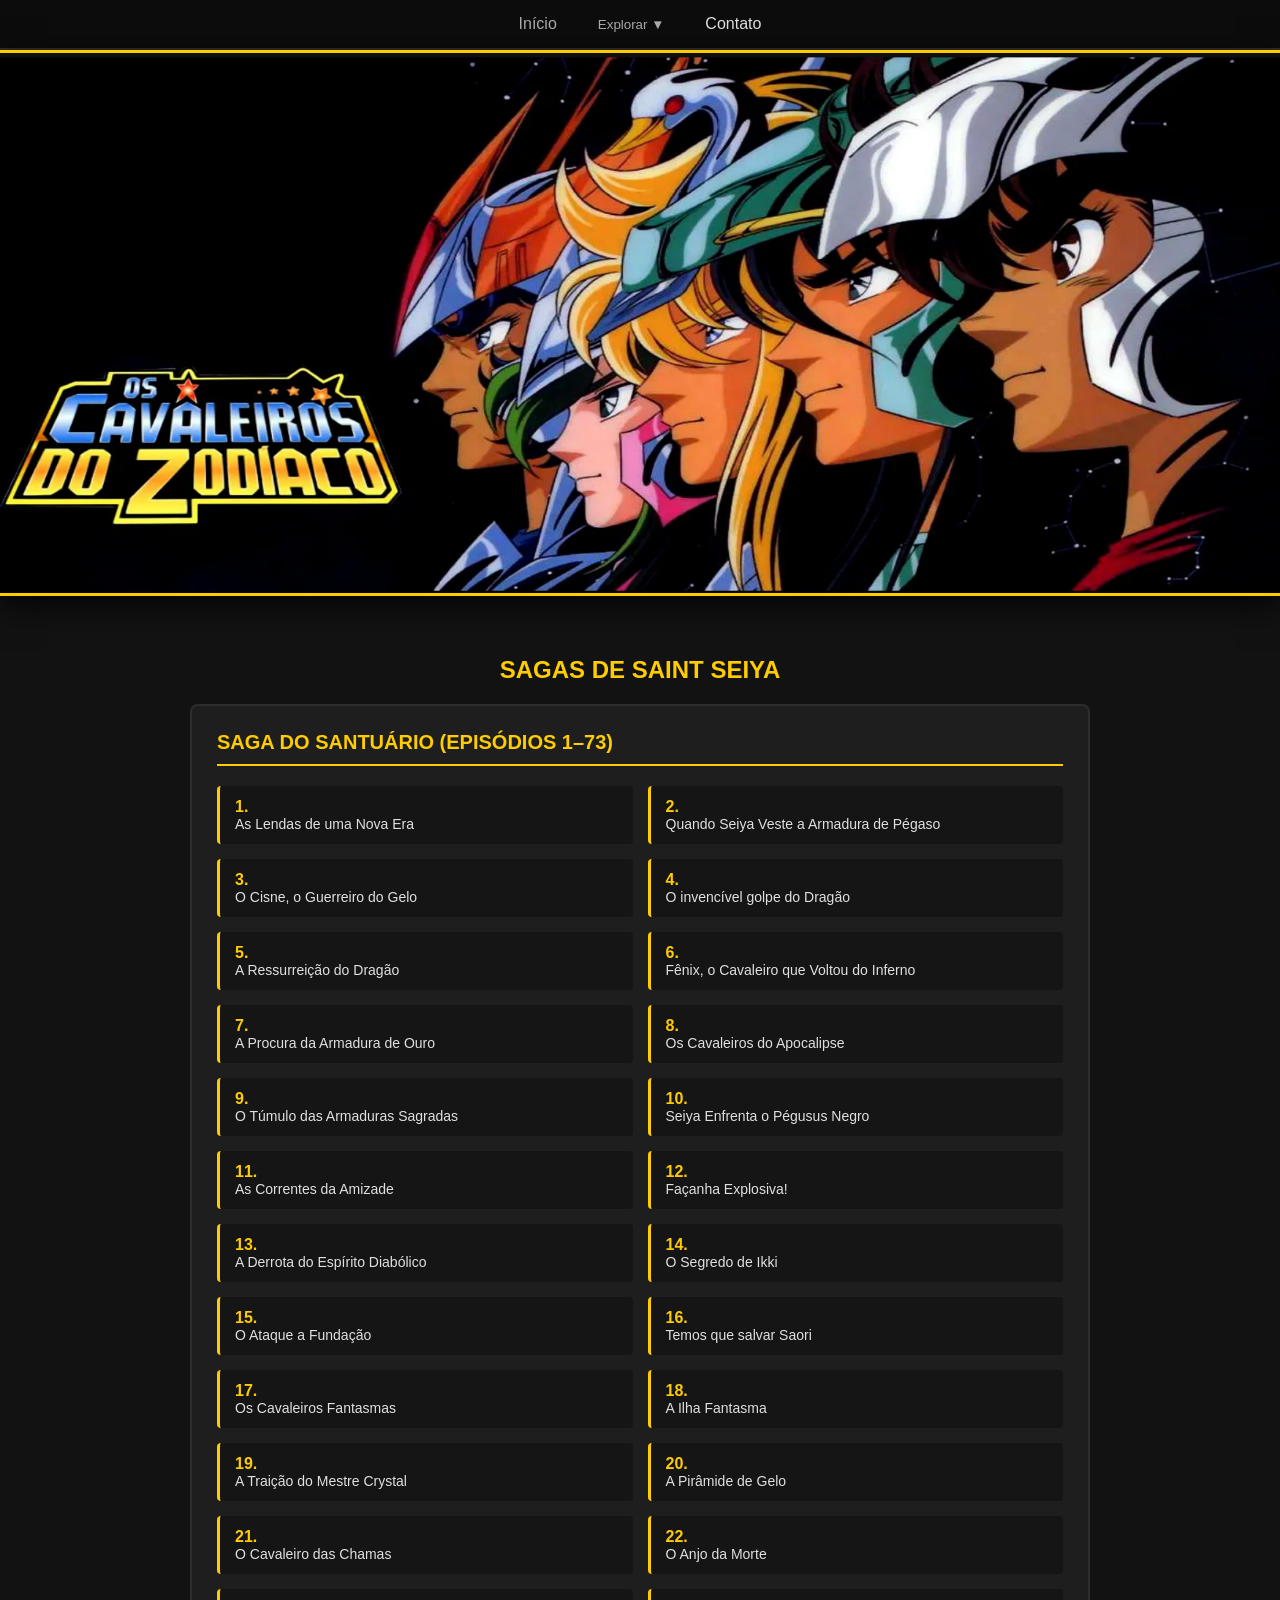
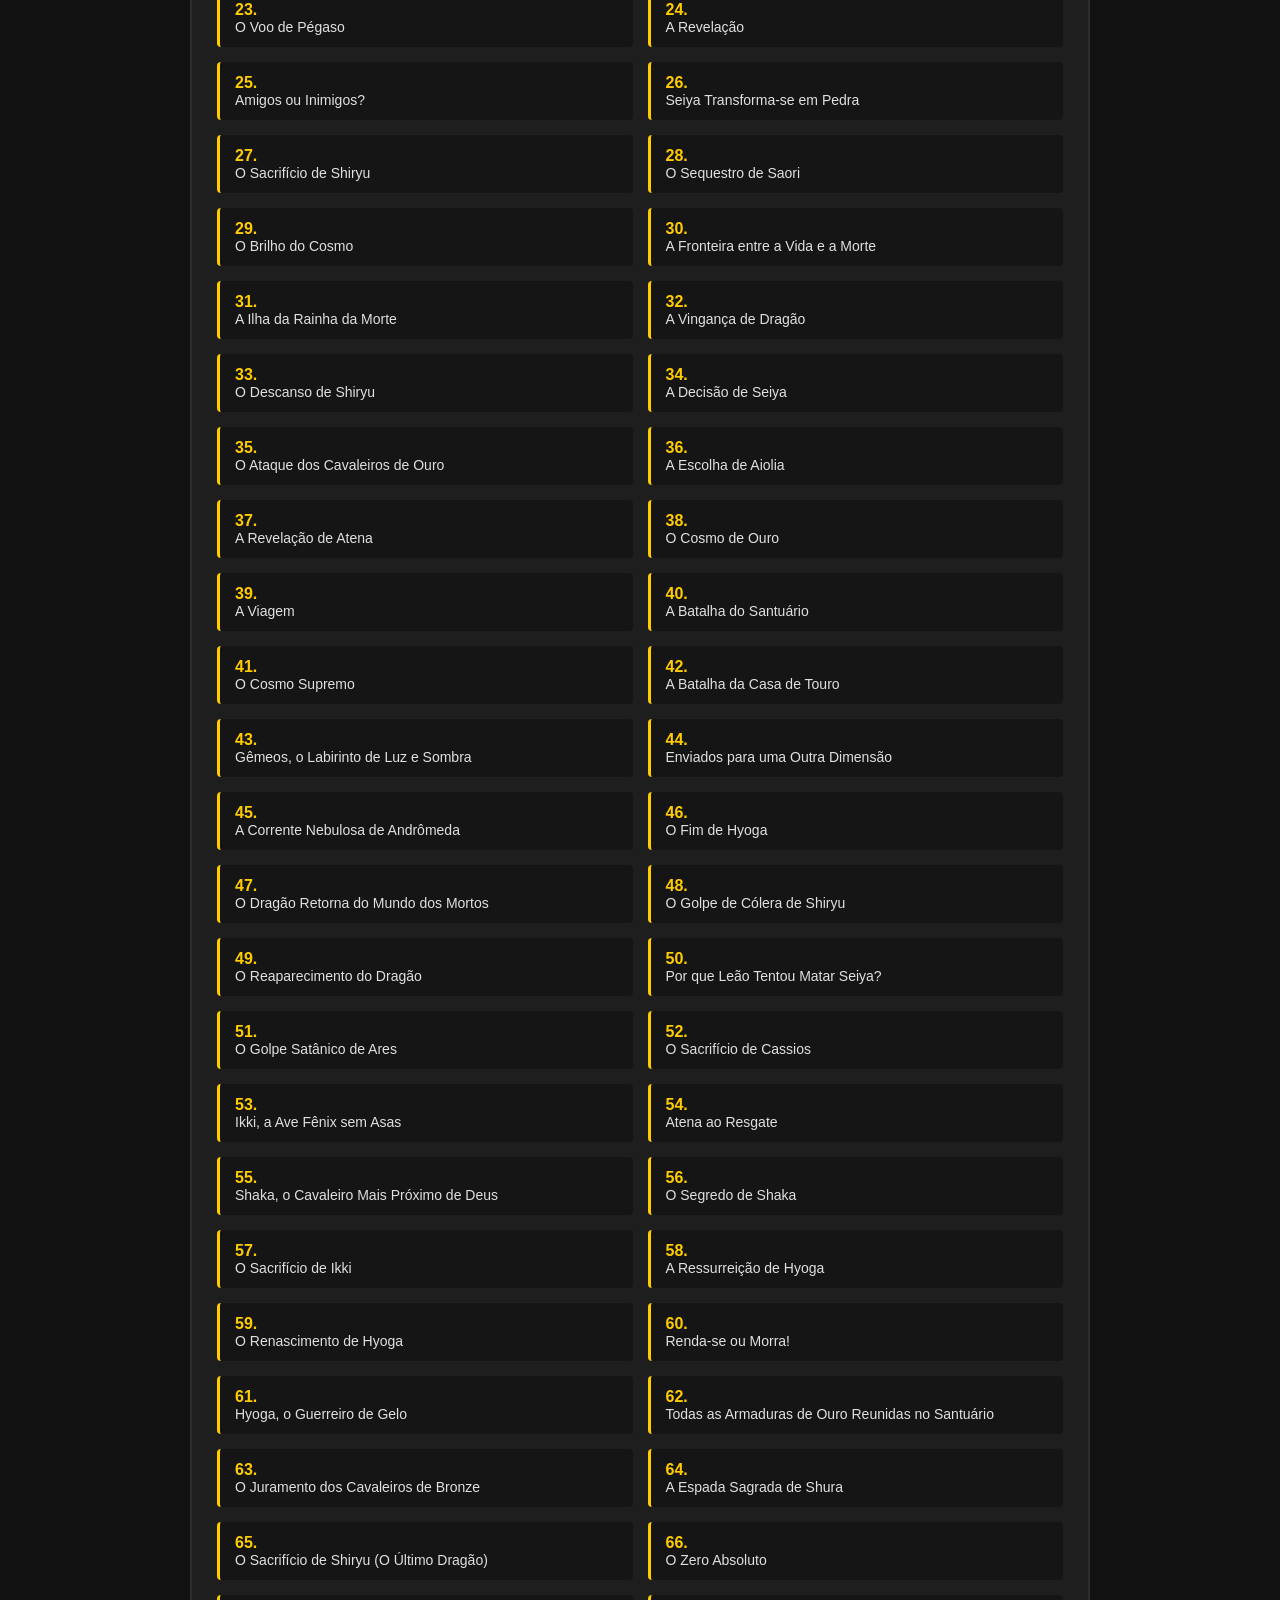
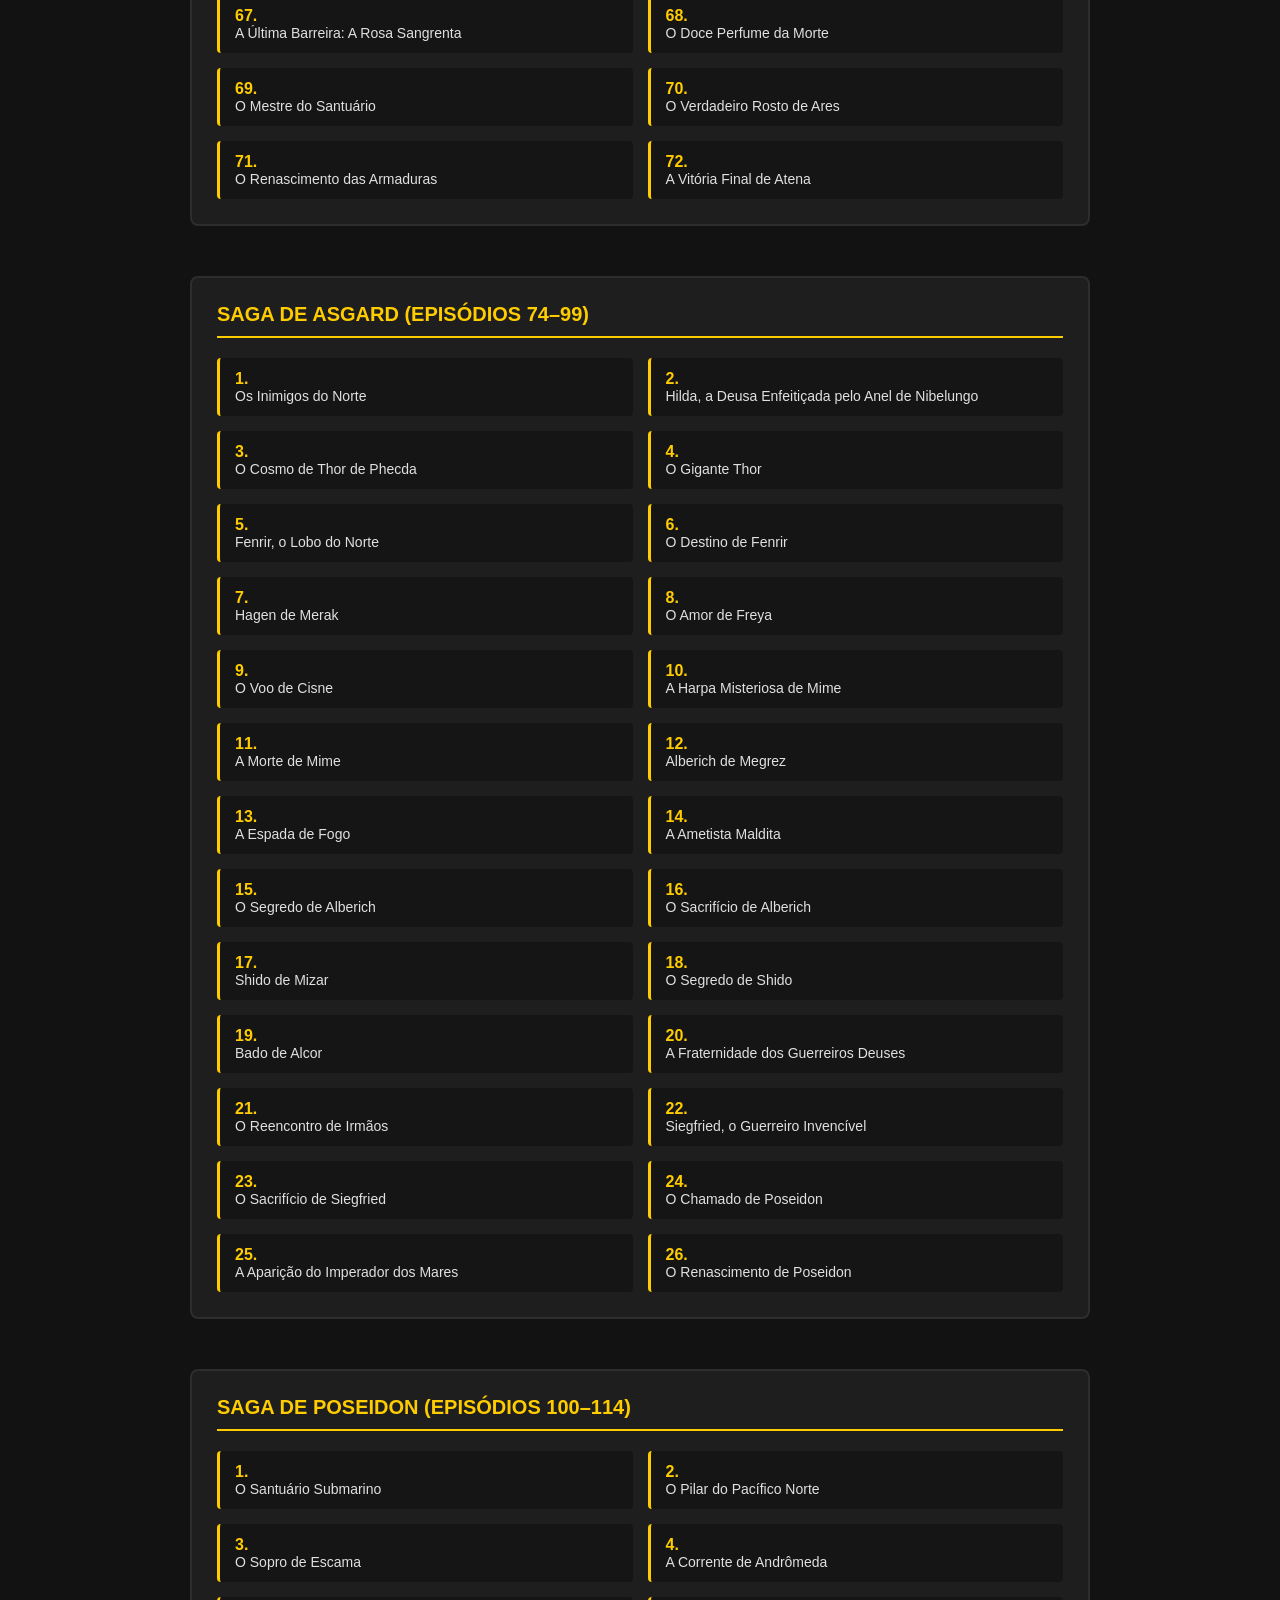
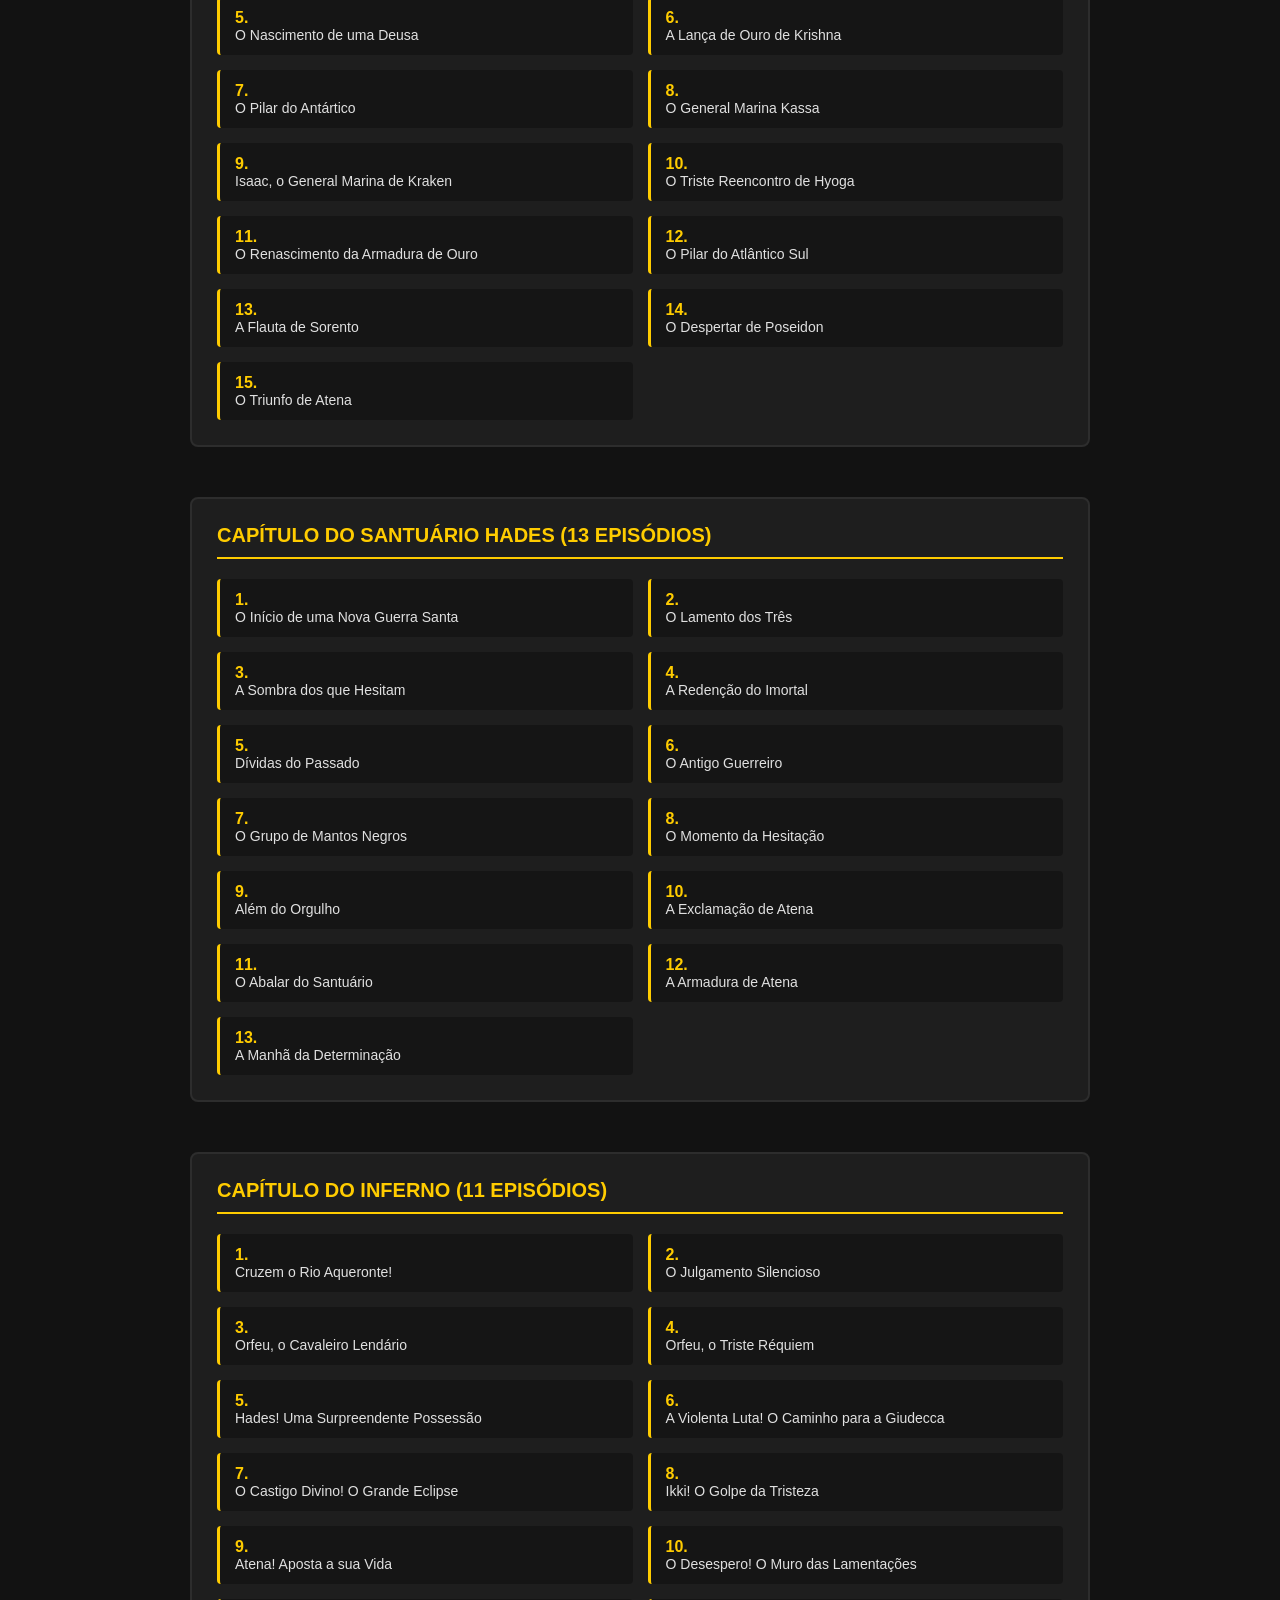
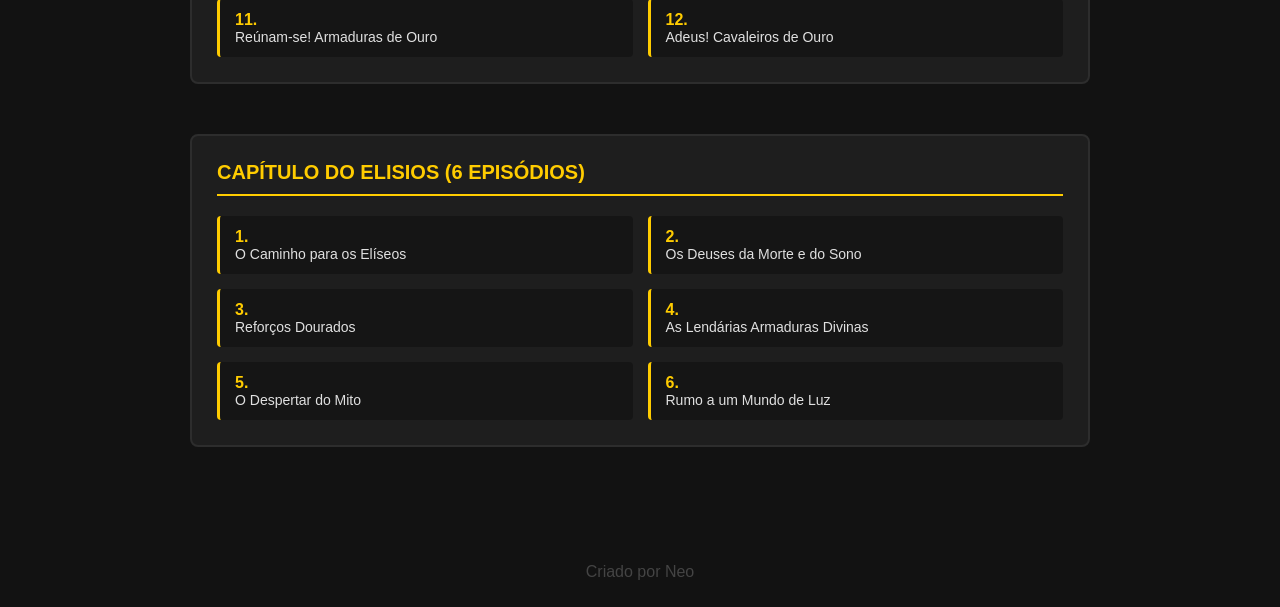
<file: sagas.html>
<!DOCTYPE html>
<html lang="pt-br">

<head>
    <meta charset="UTF-8">
    <meta name="viewport" content="width=device-width, initial-scale=1.0">
    <title>Sagas - Saint Seiya - Gold Edition</title>
    <link rel="stylesheet" href="style.css">
</head>

<body>

    <header id="Home">
        <nav class="Menu-div">
            <ul id="Menu-h">
                <li><a href="index.html">Início</a></li>
                <li class="dropdown">
                    <button class="dropbtn">Explorar ▼</button>
                    <div class="dropdown-content">
                        <!-- <a href="#">Bronze</a>
                        <a href="#">Prata</a>
                        <a href="#">Ouro</a> -->
                        <a href="https://www.saintseiya-anime.com/ja/" class="modal_btn">Site Oficial</a>
                        <a href="sagas.html">Sagas</a>
                        <a href="https://radiojhero.com/">Músicas</a>
                        <a href="https://gameworld.com.br/jogos-dos-cavaleiros-do-zodiaco/">Jogos</a>
                    </div>
                </li>
                <li style="cursor: pointer;" onclick="openContactModal()">Contato</li>
            </ul>
        </nav>
    </header>

    <!-- Modal de Contato -->
    <div id="contact_modal" class="contact-modal">
        <div id="contact_card" class="contact-card">
            <button onclick="closeContactModal()" class="btn-close">&times;</button>
            <!-- Frente do card -->
            <div class="contact-front">
                <img src="Imagens/Contato/Neo.png" alt="Foto de Contato" class="contact-photo-front">
                <h3>Neandro Avelino</h3>
                <p>neo@example.com</p>
                <p style="color: gold;font-weight: 500;"><a style="text-decoration: none; color: gold;" href="https://www.linkedin.com/in/neandro-avelino/" target="_blank" rel="noopener noreferrer">Linkedin</a></p>
                <button onclick="toggleAura()" class="btn-flip">✨</button>
            </div>
            
            <!-- Verso do card -->
            <div class="contact-back">
                <img src="Imagens/Contato/2.png" alt="Foto Verso" class="contact-photo-back">
                <h3>Neo de Virgem</h3>
                <p>Cavaleiro de Ouro de Virgem</p>
                <p>Protejo Athena e a Casa de Virgem nas horas vagas</p>
                <button onclick="toggleAura()" class="btn-flip-back">↺</button>
            </div>
        </div>
    </div>

    <section class="Hero-Banner gold-glow-soft">
        <img src="Imagens/cdz.png" alt="Saint Seiya Banner">
        <div class="banner-overlay"></div>
    </section>

    <!-- Cursor Animado ao Clicar -->
    <div id="cursor-animation" class="cursor-click"></div>

    <main class="sagas-container">
        <h2 style="color: var(--gold-bright); text-align: center; text-transform: uppercase;">Sagas de Saint Seiya</h2>

        <!-- Saga do Santuário -->
        <section class="saga-section">
            <h3 class="saga-title">Saga do Santuário (Episódios 1–73)</h3>

            <ul class="episodes-list">
                <li><a target="_blank" rel="noopener noreferrer"
                    href="https://www.blogger.com/video.g?token=AD6v5dzf0KAza1L4MZ5oSFStR85DMPoKG2BnX_HkBlXhV0dqBl36u9CQnJLaL52Z5nZhzI40Wpr8gMfZthdwEX_UM5FUeK-AYynKnO41EX4olr_eeLQxTL5Mt0O-Jl3uxpp6OSFF8EZQ">As
                    Lendas de uma Nova Era</a></li>
                <li><a target="_blank" rel="noopener noreferrer"
                    href="https://www.blogger.com/video.g?token=AD6v5dxCUDX0-sVfRI1mMW9jhyQEyZdRvFcMfAQbmoBcJSOd3Qgz6e7Ctd-jAsBcwPTGeCBfo5SGJwFczBG4T-dd3iVm5wRqBtXlPMYX5N_tllI0X_1jkKMd7l0-d83KQEDpitif9so">Quando
                    Seiya Veste a Armadura de Pégaso</a></li>
                <li><a target="_blank" rel="noopener noreferrer"
                    href="https://www.blogger.com/video.g?token=AD6v5dyTt6NXRRQoFbrmTKwaf5UxQY3Mio15z0WsJ9_HbF8XKQH-ajjp3eCw4dl_C7pOXCAj0yXweiFV3wV9ml7J5ZsBKZzqJw-TzPGhXriKQe7mrxR9QJoiAcxr26r9WdZ7dJFFbTo">O
                    Cisne, o Guerreiro do Gelo</a></li>
                <li><a target="_blank" rel="noopener noreferrer"
                    href="https://www.blogger.com/video.g?token=AD6v5dzhFGfzDxvgtG29bF84YB5oWR0BGF728ksjCZM8PhevHberZz1g05Mes-r_c8zwf_Ny3rkc1g-LmALm4OSxUzKMKo7xfipeQIGjwNkwkAWHmTVJYt4ssDj4xWZ8tpR-Am8lGCGN">O
                    invencível golpe do Dragão</a></li>
                <li><a target="_blank" rel="noopener noreferrer"
                    href="https://www.blogger.com/video.g?token=AD6v5dxC5tvruUk1yZzbD-vCTNx49-mCY3RG2n6yiu3uyLsk2W5OFcdq74t-fYYZI77-CnSKOJPuqD_9GZUYqtCSm3V0D86MlxwqFa9ZM6zv6slO14oT27KvyDvm_jvFGEDnvm00lWQ">A
                    Ressurreição do Dragão</a></li>
                <li><a target="_blank" rel="noopener noreferrer" href="https://www.blogger.com/video.g?token=AD6v5dyfTaiULpjMjTP646iNpXfbIpfccB5XduJ182gb1gbB4UySvqTp00SJK_2utYfwcfx8qWhZZhzOJnE4MviO1ed6fBg9cpXdXfQhdnRKaCVhC4rMBumiE9Lj4aMzjuxDxeVwBvq0">Fênix, o Cavaleiro que Voltou do Inferno</a></li>
                <li><a target="_blank" rel="noopener noreferrer" href="https://www.blogger.com/video.g?token=AD6v5dy6mDsu7pe35i-CNRBNhvyp37AHOzd31fvQIENdHMFd4VFo3nGqKiUxtAoDHMuCcMpE8MZcLRHJBK9I69tBdAq1f2IrutWIFAlXPnG-TWZhQCjL5Fe_jbjqtRIKWq_5UQINaiM">A Procura da Armadura de Ouro</a></li>
                <!-- <li><a href="#">A Derrota dos Cavaleiros Negros</a></li> -->
                <li><a target="_blank" rel="noopener noreferrer" href="https://www.blogger.com/video.g?token=AD6v5dyXXquwm6cIa2jTVnMlxb8WQ7yJDWVv3dNvBcAS_CYkQZir3LwVAQD39jwwrefGh34g9NRag-A0JwCICACtitcWF4mtunBqeoDT8lOvSc4zu00BPsT7vzrridYoO6TTJYVSxd_x">Os Cavaleiros do Apocalipse</a></li>
                <li><a target="_blank" rel="noopener noreferrer" href="https://www.blogger.com/video.g?token=AD6v5dz861oY7eEfxlIoiGkBCRmLSgLF7LUe2zPufg8Sgu3IrCFqItjIuNongZs3nLx9BcUi151Y9krsH1fhCOceq8in5DXCzbIWFRkKQ5EQ6Ml9SUBmZ-Ryu3vhX3xEHasrxZhcZQ">O Túmulo das Armaduras Sagradas</a></li>
                <li><a target="_blank" rel="noopener noreferrer" href="https://www.blogger.com/video.g?token=AD6v5dxGQTMeVlXRzF6GMDOXL_L7unJJe8DPBlnQEQTkxZAK434n94y7TygUOCNDDFyw_-y7PiHOgRrIATaY-PlVaPsNI-yV86dyuifLe-AaJtJpOwne1O98Kbv1HXauyMBAd1bhOsY">Seiya Enfrenta o Pégusus Negro</a></li>
                <li><a target="_blank" rel="noopener noreferrer" href="https://www.blogger.com/video.g?token=AD6v5dz_wt35byt6kdCI7_yqRlOwFEgICRes9ZUw0wbL1LVy2Vgqrwj6xUptPwEdzIHb9VuqSD2km06sK6hgZLPPh_T7XZGJDej63WcE1sUyjyWURHNrDUeTSRFB_z7Q9fqyu1RhU3Y">As Correntes da Amizade</a></li>
                <li><a target="_blank" rel="noopener noreferrer" href="https://www.blogger.com/video.g?token=AD6v5dwL-RzPGP4Lb2T1cLayQQjlPwlv-zrTxsjwTlXl-Fny3hWj3EeDvjN5tY0bADOzqh_IytCW1O8jwDfZ8Ui48-4HLfrhI5SrzrVkp86kiOep4-lMAb2HXtAi5-1v6NKabrMVDx4O">Façanha Explosiva!</a></li>
                <li><a target="_blank" rel="noopener noreferrer" href="https://www.blogger.com/video.g?token=AD6v5dx0IvyqJionNVitzyfNMLSZOLoMVPoJv2LTtLbkVbNX6wA5dzPMfkNXpqTjYoIo2fbxdFXHzMLDNPDVevlRgH1Vcti1sAR6V5Id6CDnRjaHghi54TQwiGJYszapAZb-ZYtiE78">A Derrota do Espírito Diabólico</a></li>
                <li><a target="_blank" rel="noopener noreferrer" href="https://www.blogger.com/video.g?token=AD6v5dwIZKoEuvtJE7QZUz-kvYbD1WBDLhdWj2Vgik17F59Gu24lUK8HU-fLvkjtWpr_rH8WVAYpKBcHu4ElF1TdIxEWzTLL-AaehpEAYnXgLMc0Wu6poubeau5WgE5uUJ9LA2PvudYR">O Segredo de Ikki</a></li>
                <li><a target="_blank" rel="noopener noreferrer" href="https://www.blogger.com/video.g?token=AD6v5dyjDZXXN_ZFeT6ssVB2VutA52AtQIVXPHQYlkiimpDQrjEQUjxzujZhnYJ6Z-mYL-X4G6_0qhIgGETc80ehIeC0bZRwxraLp6vzssD6w5pv_c5HwtBjQ34_1uCYBpJ6Q2No5g">O Ataque a Fundação</a></li>
                <li><a target="_blank" rel="noopener noreferrer" href="https://www.blogger.com/video.g?token=AD6v5dygrftwL3IXLLjVkd5sAALn8qr7szoIzUZ4TgxZT-p7XWQlp2Yva8ZtlxKzN2QbMjX7EZgOIDSxmL3DE1Bo5fDh3udBbNEVEx1GBYZjJv_AszOgVjGz1C58F68eoRfVEepgPL8S">Temos que salvar Saori</a></li>
                <li><a target="_blank" rel="noopener noreferrer" href="https://www.blogger.com/video.g?token=AD6v5dwMO0uwW4sfphrLzBMBShc4wE9Z1vot5Kd0eKj0eI1E5UYV50FRhiJXhg33JRQhjsPCjk6ZaIiRfOdO01CNpJ6Op5Gs1kNaujpJqwRtkRYc_YF_x2692kwt1bxWjatUaCjHd12_">Os Cavaleiros Fantasmas</a></li>
                <li><a target="_blank" rel="noopener noreferrer" href="https://www.blogger.com/video.g?token=AD6v5dwS6DtaCLGcBEGrtjy3EKeVl_gCp8CBGbu029LTHVC7qItU65XUxoX48UMr9B51NEFKLA2eqGjqaBlFZ6EP4ZyZ9niMgR0UqfnXE_fpl5FG-uzJ-0YF88MZdCkDKPRiywlO1MNm">A Ilha Fantasma</a></li>
                <li><a target="_blank" rel="noopener noreferrer" href="https://www.blogger.com/video.g?token=AD6v5dwGIKI1dT0dnUvE7x2HpgR8e-x215lSZecknfoF8oddmuubMCQyil92gSvpT_3odiY0KGaB6-jloX46VsDSz_ED8wKMf8cE3vYnguue8GxIMQq9xEKLdLsF2JWYXKgC2Zljzv4&origin=animescdzonline.blogspot.com">A Traição do Mestre Crystal</a></li>
                <li><a target="_blank" rel="noopener noreferrer" href="https://www.blogger.com/video.g?token=AD6v5dxx5epfk0-b6Gk_60g8JSulm_a655a06DqtIrbt602FkTqCl6TIsEJh5MTSQMBAiRHV3D4ws7hW705tX-JK422QSLmoQmh1ZsrrSpuVGU2Hy6LAj7XNlE3qAIWbqBTIayBaWAM&origin=animescdzonline.blogspot.com">A Pirâmide de Gelo</a></li>
                <li><a target="_blank" rel="noopener noreferrer" href="https://www.blogger.com/video.g?token=AD6v5dwqMCMcc3t6s0BvTjy5d5XYLq7kNezd9lA8iUxAfKOgLdDQMkYu9mndolbZPmjp8fe-HQ2C0nSSCTexI_o1CIgyLTD-O6L-CIDb7Md4FZ7dYr93dNu7MrB-T3FflShtpyKd7ig&origin=animescdzonline.blogspot.com">O Cavaleiro das Chamas</a></li>
                <li><a target="_blank" rel="noopener noreferrer" href="https://www.blogger.com/video.g?token=AD6v5dwthNr0Cng4Rmx0CePpGOMw68ZA_6CgylbCwG-QVceIb0NpPPKIVUqLKwr-vie8Dh0ctYx6DLyZrV65ooSyo80TV_rfeaczPVAWikldPy5Ot_E7tXpw4JUaUK2ebKvDud1BdxU&origin=animescdzonline.blogspot.com">O Anjo da Morte</a></li>
                <li><a target="_blank" rel="noopener noreferrer" href="#">O Voo de Pégaso</a></li>
                <li><a target="_blank" rel="noopener noreferrer" href="#">A Revelação</a></li>
                <li><a target="_blank" rel="noopener noreferrer" href="#">Amigos ou Inimigos?</a></li>
                <li><a target="_blank" rel="noopener noreferrer" href="#">Seiya Transforma-se em Pedra</a></li>
                <li><a target="_blank" rel="noopener noreferrer" href="#">O Sacrifício de Shiryu</a></li>
                <li><a target="_blank" rel="noopener noreferrer" href="#">O Sequestro de Saori</a></li>
                <li><a target="_blank" rel="noopener noreferrer" href="#">O Brilho do Cosmo</a></li>
                <li><a target="_blank" rel="noopener noreferrer" href="#">A Fronteira entre a Vida e a Morte</a></li>
                <li><a target="_blank" rel="noopener noreferrer" href="#">A Ilha da Rainha da Morte</a></li>
                <li><a target="_blank" rel="noopener noreferrer" href="#">A Vingança de Dragão</a></li>
                <li><a target="_blank" rel="noopener noreferrer" href="#">O Descanso de Shiryu</a></li>
                <li><a target="_blank" rel="noopener noreferrer" href="#">A Decisão de Seiya</a></li>
                <li><a target="_blank" rel="noopener noreferrer" href="#">O Ataque dos Cavaleiros de Ouro</a></li>
                <li><a target="_blank" rel="noopener noreferrer" href="#">A Escolha de Aiolia</a></li>
                <li><a target="_blank" rel="noopener noreferrer" href="#">A Revelação de Atena</a></li>
                <li><a target="_blank" rel="noopener noreferrer" href="#">O Cosmo de Ouro</a></li>
                <li><a target="_blank" rel="noopener noreferrer" href="#">A Viagem</a></li>
                <li><a target="_blank" rel="noopener noreferrer" href="#">A Batalha do Santuário</a></li>
                <li><a target="_blank" rel="noopener noreferrer" href="#">O Cosmo Supremo</a></li>
                <li><a target="_blank" rel="noopener noreferrer" href="#">A Batalha da Casa de Touro</a></li>
                <li><a target="_blank" rel="noopener noreferrer" href="#">Gêmeos, o Labirinto de Luz e Sombra</a></li>
                <li><a target="_blank" rel="noopener noreferrer" href="#">Enviados para uma Outra Dimensão</a></li>
                <li><a target="_blank" rel="noopener noreferrer" href="#">A Corrente Nebulosa de Andrômeda</a></li>
                <li><a target="_blank" rel="noopener noreferrer" href="#">O Fim de Hyoga</a></li>
                <li><a target="_blank" rel="noopener noreferrer" href="#">O Dragão Retorna do Mundo dos Mortos</a></li>
                <li><a target="_blank" rel="noopener noreferrer" href="#">O Golpe de Cólera de Shiryu</a></li>
                <li><a target="_blank" rel="noopener noreferrer" href="#">O Reaparecimento do Dragão</a></li>
                <li><a target="_blank" rel="noopener noreferrer" href="#">Por que Leão Tentou Matar Seiya?</a></li>
                <li><a target="_blank" rel="noopener noreferrer" href="#">O Golpe Satânico de Ares</a></li>
                <li><a target="_blank" rel="noopener noreferrer" href="#">O Sacrifício de Cassios</a></li>
                <li><a target="_blank" rel="noopener noreferrer" href="#">Ikki, a Ave Fênix sem Asas</a></li>
                <li><a target="_blank" rel="noopener noreferrer" href="#">Atena ao Resgate</a></li>
                <li><a target="_blank" rel="noopener noreferrer" href="#">Shaka, o Cavaleiro Mais Próximo de Deus</a></li>
                <li><a target="_blank" rel="noopener noreferrer" href="#">O Segredo de Shaka</a></li>
                <li><a target="_blank" rel="noopener noreferrer" href="#">O Sacrifício de Ikki</a></li>
                <li><a target="_blank" rel="noopener noreferrer" href="#">A Ressurreição de Hyoga</a></li>
                <li><a target="_blank" rel="noopener noreferrer" href="#">O Renascimento de Hyoga</a></li>
                <li><a target="_blank" rel="noopener noreferrer" href="#">Renda-se ou Morra!</a></li>
                <li><a target="_blank" rel="noopener noreferrer" href="#">Hyoga, o Guerreiro de Gelo</a></li>
                <li><a target="_blank" rel="noopener noreferrer" href="#">Todas as Armaduras de Ouro Reunidas no Santuário</a></li>
                <li><a target="_blank" rel="noopener noreferrer" href="#">O Juramento dos Cavaleiros de Bronze</a></li>
                <li><a target="_blank" rel="noopener noreferrer" href="#">A Espada Sagrada de Shura</a></li>
                <li><a target="_blank" rel="noopener noreferrer" href="#">O Sacrifício de Shiryu (O Último Dragão)</a></li>
                <li><a target="_blank" rel="noopener noreferrer" href="#">O Zero Absoluto</a></li>
                <li><a target="_blank" rel="noopener noreferrer" href="#">A Última Barreira: A Rosa Sangrenta</a></li>
                <li><a target="_blank" rel="noopener noreferrer" href="#">O Doce Perfume da Morte</a></li>
                <li><a target="_blank" rel="noopener noreferrer" href="#">O Mestre do Santuário</a></li>
                <li><a target="_blank" rel="noopener noreferrer" href="#">O Verdadeiro Rosto de Ares</a></li>
                <li><a target="_blank" rel="noopener noreferrer" href="#">O Renascimento das Armaduras</a></li>
                <li><a target="_blank" rel="noopener noreferrer" href="#">A Vitória Final de Atena</a></li>
            </ul>
        </section>

        <!-- Saga de Asgard -->
        <section class="saga-section">
            <h3 class="saga-title">Saga de Asgard (Episódios 74–99)</h3>
            <ul class="episodes-list">
                <li><a target="_blank" rel="noopener noreferrer" href="#">Os Inimigos do Norte</a></li>
                <li><a target="_blank" rel="noopener noreferrer" href="#">Hilda, a Deusa Enfeitiçada pelo Anel de Nibelungo</a></li>
                <li><a target="_blank" rel="noopener noreferrer" href="#">O Cosmo de Thor de Phecda</a></li>
                <li><a target="_blank" rel="noopener noreferrer" href="#">O Gigante Thor</a></li>
                <li><a target="_blank" rel="noopener noreferrer" href="#">Fenrir, o Lobo do Norte</a></li>
                <li><a target="_blank" rel="noopener noreferrer" href="#">O Destino de Fenrir</a></li>
                <li><a target="_blank" rel="noopener noreferrer" href="#">Hagen de Merak</a></li>
                <li><a target="_blank" rel="noopener noreferrer" href="#">O Amor de Freya</a></li>
                <li><a target="_blank" rel="noopener noreferrer" href="#">O Voo de Cisne</a></li>
                <li><a target="_blank" rel="noopener noreferrer" href="#">A Harpa Misteriosa de Mime</a></li>
                <li><a target="_blank" rel="noopener noreferrer" href="#">A Morte de Mime</a></li>
                <li><a target="_blank" rel="noopener noreferrer" href="#">Alberich de Megrez</a></li>
                <li><a target="_blank" rel="noopener noreferrer" href="#">A Espada de Fogo</a></li>
                <li><a target="_blank" rel="noopener noreferrer" href="#">A Ametista Maldita</a></li>
                <li><a target="_blank" rel="noopener noreferrer" href="#">O Segredo de Alberich</a></li>
                <li><a target="_blank" rel="noopener noreferrer" href="#">O Sacrifício de Alberich</a></li>
                <li><a target="_blank" rel="noopener noreferrer" href="#">Shido de Mizar</a></li>
                <li><a target="_blank" rel="noopener noreferrer" href="#">O Segredo de Shido</a></li>
                <li><a target="_blank" rel="noopener noreferrer" href="#">Bado de Alcor</a></li>
                <li><a target="_blank" rel="noopener noreferrer" href="#">A Fraternidade dos Guerreiros Deuses</a></li>
                <li><a target="_blank" rel="noopener noreferrer" href="#">O Reencontro de Irmãos</a></li>
                <li><a target="_blank" rel="noopener noreferrer" href="#">Siegfried, o Guerreiro Invencível</a></li>
                <li><a target="_blank" rel="noopener noreferrer" href="#">O Sacrifício de Siegfried</a></li>
                <li><a target="_blank" rel="noopener noreferrer" href="#">O Chamado de Poseidon</a></li>
                <li><a target="_blank" rel="noopener noreferrer" href="#">A Aparição do Imperador dos Mares</a></li>
                <li><a target="_blank" rel="noopener noreferrer" href="#">O Renascimento de Poseidon</a></li>
            </ul>
        </section>

        <!-- Saga de Poseidon -->
        <section class="saga-section">
            <h3 class="saga-title">Saga de Poseidon (Episódios 100–114)</h3>
            <ul class="episodes-list">
                <li><a target="_blank" rel="noopener noreferrer" href="#">O Santuário Submarino</a></li>
                <li><a target="_blank" rel="noopener noreferrer" href="#">O Pilar do Pacífico Norte</a></li>
                <li><a target="_blank" rel="noopener noreferrer" href="#">O Sopro de Escama</a></li>
                <li><a target="_blank" rel="noopener noreferrer" href="#">A Corrente de Andrômeda</a></li>
                <li><a target="_blank" rel="noopener noreferrer" href="#">O Nascimento de uma Deusa</a></li>
                <li><a target="_blank" rel="noopener noreferrer" href="#">A Lança de Ouro de Krishna</a></li>
                <li><a target="_blank" rel="noopener noreferrer" href="#">O Pilar do Antártico</a></li>
                <li><a target="_blank" rel="noopener noreferrer" href="#">O General Marina Kassa</a></li>
                <li><a target="_blank" rel="noopener noreferrer" href="#">Isaac, o General Marina de Kraken</a></li>
                <li><a target="_blank" rel="noopener noreferrer" href="#">O Triste Reencontro de Hyoga</a></li>
                <li><a target="_blank" rel="noopener noreferrer" href="#">O Renascimento da Armadura de Ouro</a></li>
                <li><a target="_blank" rel="noopener noreferrer" href="#">O Pilar do Atlântico Sul</a></li>
                <li><a target="_blank" rel="noopener noreferrer" href="#">A Flauta de Sorento</a></li>
                <li><a target="_blank" rel="noopener noreferrer" href="#">O Despertar de Poseidon</a></li>
                <li><a target="_blank" rel="noopener noreferrer" href="#">O Triunfo de Atena</a></li>
            </ul>
        </section>

        <!-- Capítulo do Santuário Hades -->
        <section class="saga-section">
            <h3 class="saga-title">Capítulo do Santuário Hades (13 Episódios)</h3>
            <ul class="episodes-list">
                <li><a target="_blank" rel="noopener noreferrer" href="#">O Início de uma Nova Guerra Santa</a></li>
                <li><a target="_blank" rel="noopener noreferrer" href="#">O Lamento dos Três</a></li>
                <li><a target="_blank" rel="noopener noreferrer" href="#">A Sombra dos que Hesitam</a></li>
                <li><a target="_blank" rel="noopener noreferrer" href="#">A Redenção do Imortal</a></li>
                <li><a target="_blank" rel="noopener noreferrer" href="#">Dívidas do Passado</a></li>
                <li><a target="_blank" rel="noopener noreferrer" href="#">O Antigo Guerreiro</a></li>
                <li><a target="_blank" rel="noopener noreferrer" href="#">O Grupo de Mantos Negros</a></li>
                <li><a target="_blank" rel="noopener noreferrer" href="#">O Momento da Hesitação</a></li>
                <li><a target="_blank" rel="noopener noreferrer" href="#">Além do Orgulho</a></li>
                <li><a target="_blank" rel="noopener noreferrer" href="#">A Exclamação de Atena</a></li>
                <li><a target="_blank" rel="noopener noreferrer" href="#">O Abalar do Santuário</a></li>
                <li><a target="_blank" rel="noopener noreferrer" href="#">A Armadura de Atena</a></li>
                <li><a target="_blank" rel="noopener noreferrer" href="#">A Manhã da Determinação</a></li>
            </ul>
        </section>
        <!-- Capítulo do Inferno -->
        <section class="saga-section">
            <h3 class="saga-title">Capítulo do Inferno (11 Episódios)</h3>
            <ul class="episodes-list">
                <li><a target="_blank" rel="noopener noreferrer" href="#"> Cruzem o Rio Aqueronte!</a></li>
                <li><a target="_blank" rel="noopener noreferrer" href="#">O Julgamento Silencioso</a></li>
                <li><a target="_blank" rel="noopener noreferrer" href="#">Orfeu, o Cavaleiro Lendário</a></li>
                <li><a target="_blank" rel="noopener noreferrer" href="#">Orfeu, o Triste Réquiem</a></li>
                <li><a target="_blank" rel="noopener noreferrer" href="#">Hades! Uma Surpreendente Possessão</a></li>
                <li><a target="_blank" rel="noopener noreferrer" href="#">A Violenta Luta! O Caminho para a Giudecca</a></li>
                <li><a target="_blank" rel="noopener noreferrer" href="#">O Castigo Divino! O Grande Eclipse</a></li>
                <li><a target="_blank" rel="noopener noreferrer" href="#">Ikki! O Golpe da Tristeza</a></li>
                <li><a target="_blank" rel="noopener noreferrer" href="#">Atena! Aposta a sua Vida</a></li>
                <li><a target="_blank" rel="noopener noreferrer" href="#">O Desespero! O Muro das Lamentações</a></li>
                <li><a target="_blank" rel="noopener noreferrer" href="#">Reúnam-se! Armaduras de Ouro</a></li>
                <li><a target="_blank" rel="noopener noreferrer" href="#">Adeus! Cavaleiros de Ouro</a></li>
            </ul>
        </section>
        <!-- Capítulo do Elisios -->
        <section class="saga-section">
            <h3 class="saga-title">Capítulo do Elisios (6 Episódios)</h3>
            <ul class="episodes-list">
                <li><a target="_blank" rel="noopener noreferrer" href="#">O Caminho para os Elíseos</a></li>
                <li><a target="_blank" rel="noopener noreferrer" href="#">Os Deuses da Morte e do Sono</a></li>
                <li><a target="_blank" rel="noopener noreferrer" href="#">Reforços Dourados</a></li>
                <li><a target="_blank" rel="noopener noreferrer" href="#">As Lendárias Armaduras Divinas</a></li>
                <li><a target="_blank" rel="noopener noreferrer" href="#">O Despertar do Mito</a></li>
                <li><a target="_blank" rel="noopener noreferrer"
                        href="https://www.blogger.com/video.g?token=AD6v5dyM65vFNXH3aI42-4JAT9povt0KTgwr-rkG5H3uEW6xhojXAZkHsmQJ3yY6kGI3C3gnDR6mEQLDPOKKdDHgNVQgHUBaauyL1hm_ScnU-hwKaCaAaW1y_efHeiVSZ_Hpy8E4BJk">Rumo
                        a um Mundo de Luz</a></li>
            </ul>
        </section>
    </main>

    <p class="assinatura">Criado por Neo</p>

    <script src="main.js"></script>

</body>

</html>
</file>
<file: style.css>
:root {
    --gold-bright: #ffcc00;
    --gold-glow: rgba(255, 204, 0, 0.4);
    --gray-dark: #121212;
    --gray-card: #1e1e1e;
    --gray-border: #2d2d2d;
}

body {
    margin: 0;
    background-color: var(--gray-dark);
    color: #e0e0e0;
    font-family: 'Segoe UI', Roboto, sans-serif;
    overflow-x: hidden;
}

/* Cursor Animado ao Clicar */
.cursor-click {
    position: fixed;
    width: 40px;
    height: 40px;
    pointer-events: none;
    z-index: 10000;
    background-image: url('Imagens/imagens-usadas/seiya-pegasus-dash.gif');
    background-size: contain;
    background-repeat: no-repeat;
    background-position: center;
    opacity: 0;
    transform: translate(-50%, -50%) scale(1);
    clip-path: circle(50%);
}

@keyframes cursor-pulse {
    0% {
        opacity: 1;
        transform: translate(-50%, -50%) scale(1);
    }
    100% {
        opacity: 0;
        transform: translate(-50%, -50%) scale(1.5);
    }
}

.cursor-click.active {
    animation: cursor-pulse 1.6s ease-out forwards;
}

/* Header & Dropdown */
#Home { background-color: #0c0c0c; padding: 15px 8%; border-bottom: 2px solid var(--gray-border); }
#Menu-h { list-style: none; display: flex; justify-content: center; gap: 35px; margin: 0; padding: 0; }
#Menu-h a, .dropbtn { color: #aaa; text-decoration: none; font-weight: 500; background: none; border: none; cursor: pointer; transition: 0.3s; }
#Menu-h a:hover { color: var(--gold-bright); }

.dropdown:hover .dropdown-content { display: block; }
.dropdown-content {
    display: none; position: absolute; background: #1a1a1a; min-width: 180px;
    box-shadow: 0 10px 20px rgba(0,0,0,0.6); border: 1px solid var(--gray-border); z-index: 100;
}
.dropdown-content a { padding: 12px 20px; display: block; color: #eee; text-decoration: none; font-size: 14px; }

/* Banner Hero Centralizado e Proporcional */
.Hero-Banner {
    width: 100%;
    height: 60vh; /* Altura máxima de 60% da tela */
    position: relative;
    overflow: hidden;
    border-top: 3px solid var(--gold-bright);
    border-bottom: 3px solid var(--gold-bright);
    box-shadow: 0 10px 30px rgba(0,0,0,0.8), inset 0 0 20px rgba(255, 204, 0, 0.2);
    display: flex;
    justify-content: center;
    align-items: center;
}

.Hero-Banner img {
    width: 100%;
    height: 100%;
    object-fit: center; /* Garante que preencha o espaço */
    object-position: center 20%; /* Ajusta o foco da imagem um pouco para cima */
}

.banner-overlay {
    position: absolute;
    top: 0; 
    left: 0; 
    width: 100%; 
    height: 100%;
}

.carousel {
    position: relative;
    width: 100%;
    height: 100%;
}

.carousel-image {
    position: absolute;
    top: 50%;
    left: 50%;
    transform: translate(-50%, -50%);
    max-width: 100%;
    max-height: 100%;
    width: auto;
    height: auto;
    object-fit: contain;
    opacity: 0;
    transition: opacity 1s ease-in-out;
}

.carousel-image.active {
    opacity: 1;
}

.carousel-btn {
    position: absolute;
    top: 50%;
    transform: translateY(-50%);
    background-color: rgba(255, 204, 0, 0.7);
    color: #121212;
    border: none;
    padding: 12px 16px;
    font-size: 28px;
    font-weight: bold;
    cursor: pointer;
    z-index: 10;
    border-radius: 4px;
    transition: all 0.3s ease;
    box-shadow: 0 4px 8px rgba(0, 0, 0, 0.3);
}

.carousel-btn:hover {
    background-color: var(--gold-bright);
    box-shadow: 0 6px 16px rgba(255, 204, 0, 0.4);
}

.carousel-btn.prev {
    left: 20px;
}

.carousel-btn.next {
    right: 20px;
}


/* Grid e Cards */
.Grid-Container {
    display: grid;
    grid-template-columns: repeat(auto-fit, minmax(300px, 1fr));
    gap: 40px;
    padding: 60px 10%;
    justify-items: center;
    
}

.Container-anime {
    background: var(--gray-card);
    border-radius: 8px;
    border: 2px solid var(--gray-border);
    transition: 0.4s;
    width: 100%;
    max-width: 348px;
    overflow: hidden;
    
}

.Container-anime:hover {
    transform: translateY(-10px);
    border-color: var(--gold-bright);
    box-shadow: 0 0 20px var(--gold-glow);
}

.image-box { width: 100%; height: 350px; background: #000; border-bottom: 1px solid var(--gray-border); display: flex; align-items: center; justify-content: center; }
.image-box img { width: 100%; height: 100%; object-fit: fill; opacity: 0.8; transition: 0.3s; }
.Container-anime:hover img { opacity: 1; }

.card-text { padding: 25px; text-align: center; }
.card-text h3 { color: var(--gold-bright); margin-top: 0; text-transform: uppercase; }

/* Modal Player */
.modal-overlay {
    position: fixed; top: 0; left: 0; width: 100%; height: 100%;
    background: rgba(0,0,0,0.92); display: flex; justify-content: center; align-items: center; z-index: 9999;
}

.gold-glow-strong {
    width: 100%; max-width: 850px; background: #000;
    border: 3px solid var(--gold-bright); position: relative;
    box-shadow: 0 0 40px rgba(255, 204, 0, 0.25);
}

#closeButton {
    position: absolute; top: -20px; right: -20px; background: #000;
    border: 2px solid var(--gold-bright); width: 40px; height: 40px;
    border-radius: 50%; cursor: pointer; display: flex; align-items: center; justify-content: center;
    box-shadow: 0 0 15px var(--gold-bright);
}

.gold-x { color: var(--gold-bright); font-size: 28px; }

.modal-footer { padding: 20px; display: flex; justify-content: center; gap: 15px; }

/* Modal de Contato */
.contact-modal {
    display: none;
    position: fixed;
    z-index: 1000;
    left: 0;
    top: 0;
    width: 100%;
    height: 100%;
    background-color: rgba(0, 0, 0, 0.8);
    backdrop-filter: blur(5px);
    justify-content: center;
    align-items: center;
}

/* Modal de Contato */
.contact-modal {
    display: none;
    position: fixed;
    z-index: 1000;
    left: 0;
    top: 0;
    width: 100%;
    height: 100%;
    background-color: rgba(0, 0, 0, 0.8);
    backdrop-filter: blur(5px);
    justify-content: center;
    align-items: center;
}

/* Card de Contato */
.contact-card {
    width: 600px;
    height: 400px;
    position: relative;
    perspective: 1000px;
    background: linear-gradient(135deg, var(--gray-card), var(--gray-dark));
    border: 2px solid #ffffff;
    border-radius: 15px;
    box-shadow: 0 0 20px rgba(255, 255, 255, 0.3);
    transition: transform 0.6s;
    transform-style: preserve-3d;
    overflow: visible;
}

.contact-card.flipped {
    transform: rotateY(180deg);
}

.contact-front,
.contact-back {
    position: absolute;
    width: 100%;
    height: 100%;
    backface-visibility: hidden;
    display: flex;
    flex-direction: column;
    justify-content: center;
    align-items: center;
    text-align: center;
    border-radius: 15px;
    padding: 20px;
    box-sizing: border-box;
}

.contact-back {
    transform: rotateY(180deg);
}

.contact-photo-front,
.contact-photo-back {
    width: 120px;
    height: 120px;
    border: 2px solid #ffffff;
    border-radius: 8px;
    object-fit: cover;
    margin-bottom: 15px;
    transition: box-shadow 0.3s;
}

.contact-card.aura .contact-photo-front,
.contact-card.aura .contact-photo-back {
    box-shadow: 0 0 20px var(--gold-glow), 0 0 40px var(--gold-bright);
    border-color: var(--gold-bright);
}

.contact-front h3,
.contact-back h3 {
    color: var(--gold-bright);
    margin: 10px 0;
    font-size: 28px;
    font-weight: bold;
}

.contact-front p,
.contact-back p {
    color: #e0e0e0;
    margin: 5px 0;
    font-size: 18px;
}

.btn-flip {
    position: absolute;
    bottom: 10px;
    right: 10px;
    width: 35px;
    height: 35px;
    border: none;
    border-radius: 50%;
    background: var(--gold-bright);
    cursor: pointer;
    font-size: 18px;
    transition: all 0.3s;
    box-shadow: 0 0 10px rgba(255, 204, 0, 0.5);
    z-index: 10;
}

.btn-flip:hover {
    transform: scale(1.1);
    box-shadow: 0 0 20px var(--gold-glow);
}

.btn-flip-back {
    position: absolute;
    bottom: 10px;
    right: 10px;
    width: 35px;
    height: 35px;
    border: none;
    border-radius: 50%;
    background: var(--gold-bright);
    cursor: pointer;
    font-size: 18px;
    transition: all 0.3s;
    box-shadow: 0 0 10px rgba(255, 204, 0, 0.5);
    z-index: 10;
}

.btn-flip-back:hover {
    transform: scale(1.1);
    box-shadow: 0 0 20px var(--gold-glow);
}

.btn-close {
    position: absolute;
    top: -15px;
    right: -15px;
    width: 35px;
    height: 35px;
    border: 2px solid var(--gold-bright);
    border-radius: 50%;
    background: var(--gray-dark);
    color: var(--gold-bright);
    cursor: pointer;
    font-size: 24px;
    transition: all 0.3s;
    box-shadow: 0 0 10px var(--gold-bright);
    z-index: 9999;
    transform: translateZ(20px);
}

.btn-close:hover {
    box-shadow: 0 0 20px var(--gold-bright);
    transform: scale(1.1);
}

.contact-card.aura {
    box-shadow: 0 0 50px var(--gold-glow), 0 0 100px var(--gold-bright), 0 0 150px var(--gold-bright);
}

.contact-card.aura .contact-front,
.contact-card.aura .contact-back {
    border-color: var(--gold-bright);
    box-shadow: 0 0 30px var(--gold-glow), 0 0 60px var(--gold-bright);
}

/* Mobile Responsivo */
@media (max-width: 768px) {
    .contact-card {
        width: 280px;
        height: 200px;
    }
    
    .contact-photo-front,
    .contact-photo-back {
        width: 60px;
        height: 60px;
        margin-bottom: 8px;
    }
    
    .contact-front h3,
    .contact-back h3 {
        font-size: 16px;
        margin: 5px 0;
    }
    
    .contact-front p,
    .contact-back p {
        font-size: 12px;
        margin: 2px 0;
    }
    
    .btn-flip {
        width: 30px;
        height: 30px;
        font-size: 16px;
        bottom: 5px;
        right: 5px;
    }
    
    .btn-flip-back {
        width: 30px;
        height: 30px;
        font-size: 16px;
        bottom: 5px;
        right: 5px;
    }
    
    .btn-close {
        width: 30px;
        height: 30px;
        font-size: 20px;
        top: -10px;
        right: -10px;
    }
}
      
    

.modal_btn {
    background: transparent;
    color: var(--gold-bright);
    border: 2px solid var(--gold-bright);
    width: 150px;
    height: 40px;
    padding: 0;
    border-radius: 0;
    cursor: pointer;
    text-decoration: none;
    font-size: 14px;
    text-align: center;
    line-height: 36px;
    display: inline-block;
    transition: all 0.3s;
}

.modal_btn:hover {
    background: var(--gold-bright);
    color: var(--gray-dark);
    box-shadow: 0 0 10px var(--gold-glow);
}

.assinatura { text-align: center; color: #444; padding: 10px; }

/* ===== Sagas Page Styles ===== */
.sagas-container {
    max-width: 900px;
    margin: 0 auto;
    padding: 40px 20px;
}

.saga-section {
    margin-bottom: 50px;
    background: var(--gray-card);
    border: 2px solid var(--gray-border);
    border-radius: 8px;
    padding: 25px;
    transition: 0.4s;
}

.saga-section:hover {
    border-color: var(--gold-bright);
    box-shadow: 0 0 20px var(--gold-glow);
}

.saga-title {
    color: var(--gold-bright);
    font-size: 20px;
    margin-top: 0;
    margin-bottom: 20px;
    text-transform: uppercase;
    border-bottom: 2px solid var(--gold-bright);
    padding-bottom: 10px;
}

.episodes-list {
    list-style: none;
    padding: 0;
    margin: 0;
    display: grid;
    grid-template-columns: repeat(auto-fit, minmax(300px, 1fr));
    gap: 15px;
    counter-reset: episode-counter;
}

.episodes-list li {
    padding: 12px 15px;
    background: rgba(0, 0, 0, 0.3);
    border-left: 3px solid var(--gold-bright);
    border-radius: 4px;
    transition: 0.3s;
    counter-increment: episode-counter;
}

.episodes-list li::before {
    content: counter(episode-counter) ". ";
    color: var(--gold-bright);
    font-weight: bold;
    margin-right: 5px;
}

.episodes-list li:hover {
    background: rgba(255, 204, 0, 0.1);
    transform: translateX(5px);
}

.episodes-list a {
    color: #e0e0e0;
    text-decoration: none;
    font-size: 14px;
    display: block;
}

.episodes-list a:hover {
    color: var(--gold-bright);
}
</file>
